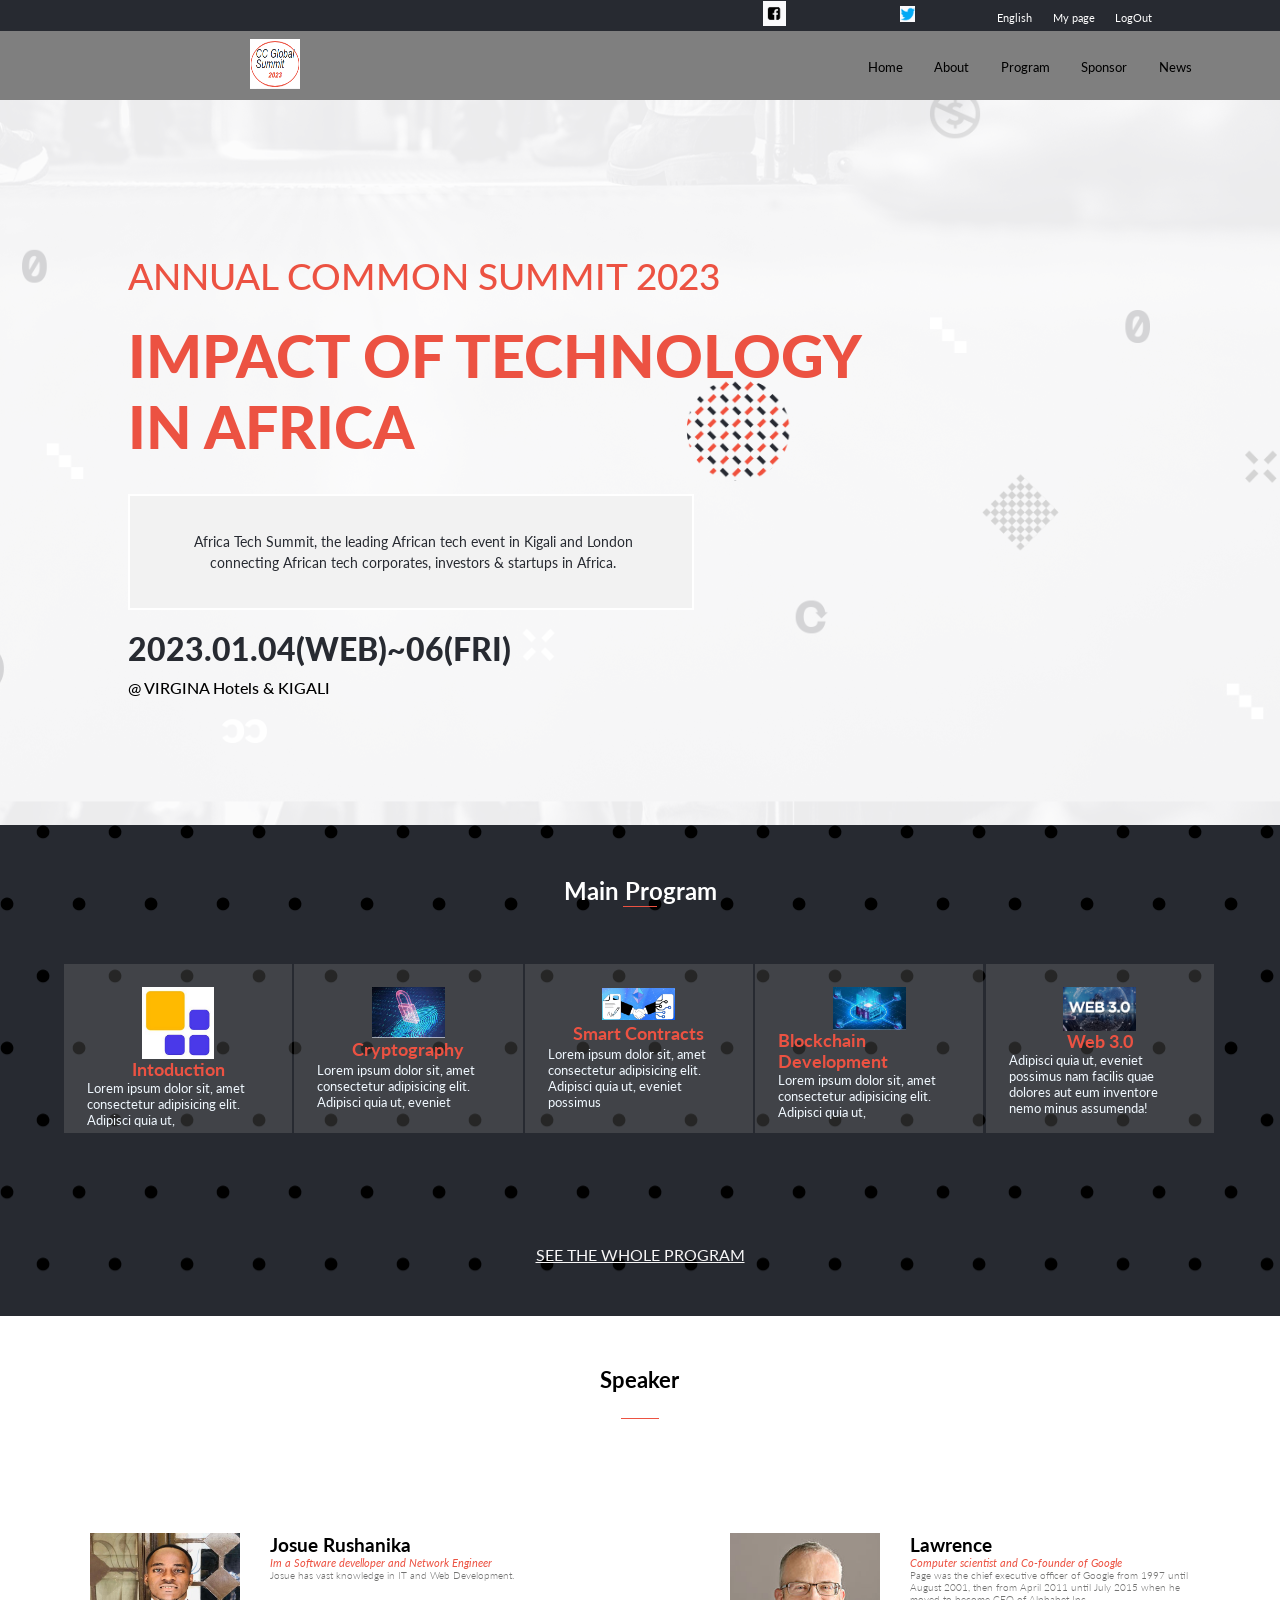
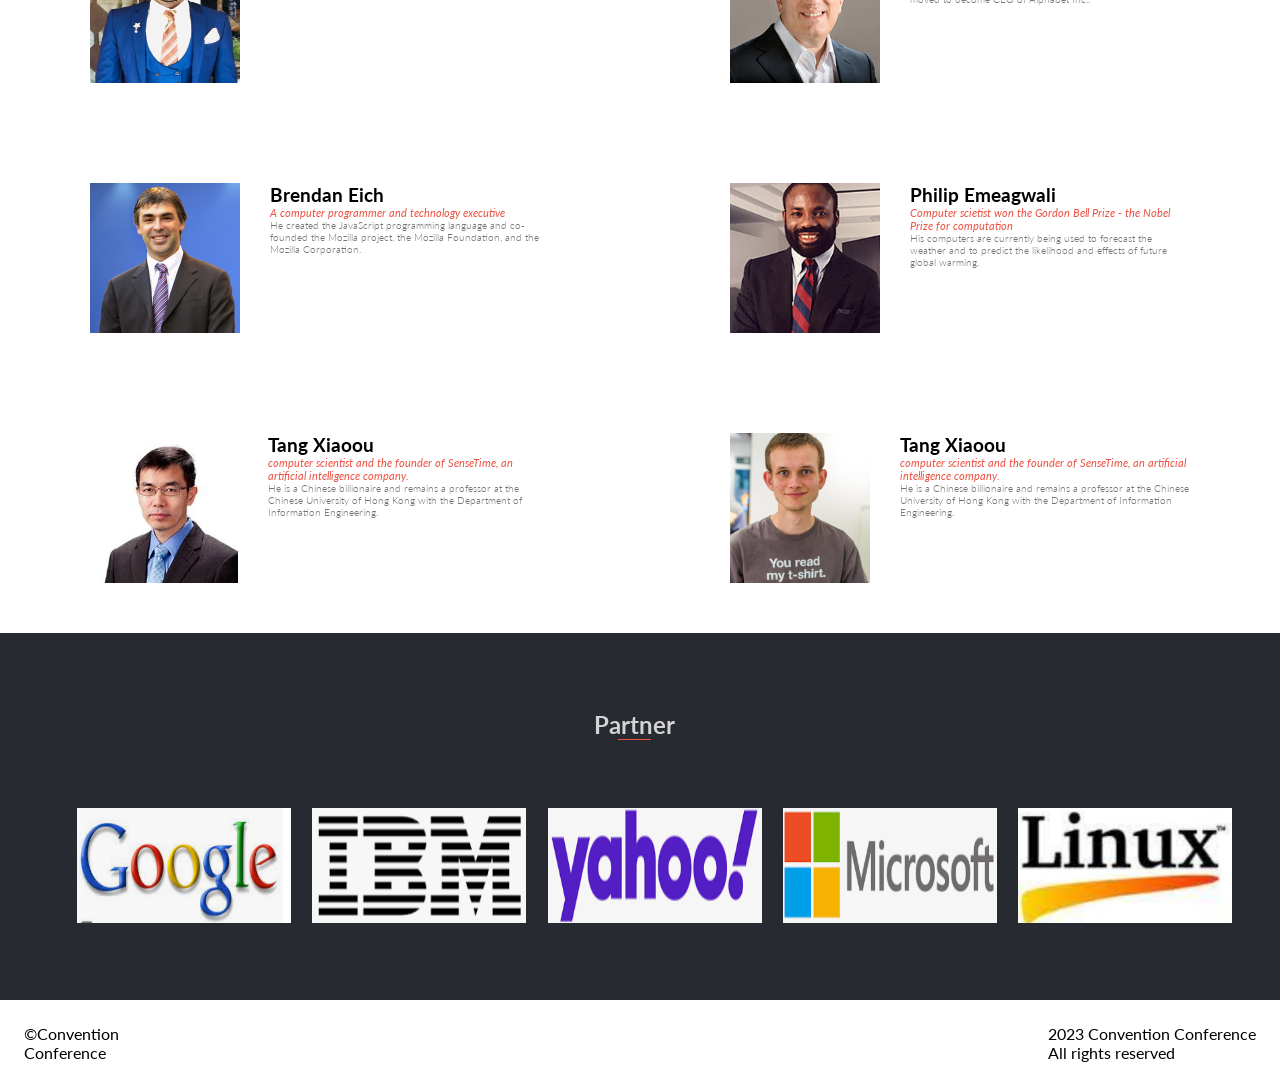
<file: index.html>
<!DOCTYPE html>
<html lang="en">
<head>
    <meta charset="UTF-8">
    <meta http-equiv="X-UA-Compatible" content="IE=edge">
    <meta name="viewport" content="width=device-width, initial-scale=1.0">
    <link rel="stylesheet" href="style.css">
  <link rel="stylesheet" href="https://cdnjs.cloudflare.com/ajax/libs/font-awesome/4.7.0/css/font-awesome.min.css">
  <link rel="preconnect" href="https://fonts.googleapis.com">
  <link rel="preconnect" href="https://fonts.gstatic.com" crossorigin>
  <link href="https://fonts.googleapis.com/css2?family=Oleo+Script+Swash+Caps&family=Open+Sans:wght@400;700&family=Poppins:ital,wght@0,200;0,300;0,500;0,600;0,700;0,800;1,200&family=Roboto:wght@100&display=swap" rel="stylesheet">
    <title>Rwanda Conference</title>
</head>
<body>
  <header class="header">
    <div class="header-menu class-hide">
      <ul class="header-menu-wrap">
         <li class="header-menu-item">
             <a href="#" class="facebook">
               <img src="img/fb.PNG" alt="facebok">
             </a>
         </li>

         <li class="header-menu-item">
          <a href="#" class="twitter">
            <img src="img/twt.PNG" alt="twitter">
          </a>
      </li>

  
      <li class="header-menu-item">
          <a href="#" class="print">
            English
          </a>
      </li>

      <li class="header-menu-item">
          <a href="#" class="print">
            My page
          </a>
      </li>

      <li class="header-menu-item">
          <a href="#" class="print">
            LogOut
          </a>
      </li>
      </ul>
    </div>
    
    <div class="menu-bg class-hide">

      <div class="head-nav">
        <div class="logo"><a class="logo" href="index.html">
          <img src="img/logo.PNG" alt="logo">
        </a></div>
         <nav class="nav-link">       
             <div class="nav-wrapper">
              <ul class="nav-wrapper class-hide">
                <li class="home"> <a href="index.html">Home</a></li>
                <li class="about"> <a href="about.html">About</a></li>
                 <li class=""> <a href="#">Program</a></li>
                 <li class=""> <a href="#">Sponsor</a></li>
                 <li class=""> <a href="#">News</a></li>
               </ul>
             </div>
         </nav>
         <!-- mobile version -->
         
         <button class="register">Register</button>
      </div>
    </div>
  </header>

    <section class="main-class">
      <a class="hamburger" href="#"> <img src="img/hb.PNG" alt="" ></a>
      <nav class="nav-mobile"> 
        <button class="closebtn">
         
          X
      </button>
        <div class="wrapper">
         <ul class="wrapper">
           <li class="home"> <a href="index.html">Home</a></li>
           <li class="about"> <a href="about.html">About</a></li>
            <li class=""> <a href="#">Program</a></li>
            <li class=""> <a href="#">Sponsor</a></li>
            <li class=""> <a href="#">News</a></li>
          </ul>
        </div>
    </nav>
      <p class="title-red"> ANNUAL  COMMON SUMMIT 2023</p>
      <h1 class="headingred">IMPACT OF TECHNOLOGY <br>IN AFRICA</h1>
      <div class="tech-explain"><p>Africa Tech Summit, the leading African tech event 
        in Kigali and London connecting African tech corporates, investors & startups in Africa.</p></div>

        <div address="address-place">
            <h2 class="address">2023.01.04(WEB)~06(FRI)</h2>
            <p class="place"><span>@</span> VIRGINA Hotels & KIGALI</p>
        </div>
    </section>


    <section class="program" id="program">
      <h2 class="program-title">Main Program</h2>
      <div class="underline"></div>

      <div class="program-wrapper">
          <div class="program-card">
            <img src="img/1p.PNG" alt="" class="program-img">
            <h4 class="program-lesson">Intoduction </h4>
            <p class="program-resume">
              Lorem ipsum dolor sit, amet consectetur adipisicing elit. Adipisci quia ut, 
            </p>
          </div>

          <div class="program-card">
            <img src="img/2p.PNG" alt="" class="program-img">
            <h4 class="program-lesson">Cryptography</h4>
            <p class="program-resume">
              Lorem ipsum dolor sit, amet consectetur adipisicing elit. Adipisci quia ut, eveniet 
            </p>
          </div>

          <div class="program-card">
            <img src="img/3p.PNG" alt="" class="program-img">
            <h4 class="program-lesson">Smart Contracts</h4>
            <p class="program-resume">
              Lorem ipsum dolor sit, amet consectetur adipisicing elit. Adipisci quia ut, eveniet possimus 
            </p>
          </div>

          <div class="program-card">
            <img src="img/4p.PNG" alt="" class="program-img">
            <h4 class="program-lesson">Blockchain Development</h4>
            <p class="program-resume">
              Lorem ipsum dolor sit, amet consectetur adipisicing elit. Adipisci quia ut, 
            </p>
          </div>

          <div class="program-card">
            <img src="img/5p.PNG" alt="" class="program-img">
            <h4 class="program-lesson">Web 3.0</h4>
            <p class="program-resume">
         Adipisci quia ut, eveniet possimus nam facilis quae dolores aut eum inventore nemo minus assumenda!
            </p>
          </div>
      </div>
      <button class="join-program"> Join Our conference 2023</button>
      <a href="#" class="see-whole  class-hide">SEE THE WHOLE PROGRAM</a>
    </section>




    <section class="lecture-list">
        <div class="lecture-list-one">
              <h3 class="lecture-text">Speaker</h3>
              <div class="underline"></div>
        </div>
        <div class="lecture-display">
           <!-- DYNAMIC WITH JS -->
        </div>
        
        <div class="display-boutton">
            <button id="plus" class="show-more"> More  <svg width="52" height="52" viewBox="0 0 24 24" style="fill: red;">
             <path d="M7.41 8.59L12 13.17l4.59-4.58L18 10l-6 6-6-6 1.41-1.41z" />
           </svg>
            </button>
            <button id="withdraw" class="show-more hide-lecture" >LESS<svg width="52" height="52" viewBox="0 0 24 24" fill="red">
             <path d="M7.41 15.41L12 10.83l4.59 4.58L18 14l-6-6-6 6z"/>
           </svg>
         </button>
          </div>
    </section>


    <section class="parteners-main class-hide ">
      <div class="parterner-title">
         <h3 class="partener-name">Partner</h3>
         <div class="underline"></div>
      </div>

      <div class="parteners-info">
      <img src="img/google.PNG" alt="google-logo">
      <img src="img/ibm.PNG" alt="ibm-logo">
      <img src="img/yahoo.PNG" alt="yahoo-logo">
      <img src="img/micros.PNG" alt="micros-logo">
      <img src="img/lunix.PNG" alt="linux-logo">
      
      </div>
    </section>

    <footer class="footer">
        <div class="footer-left">
          <p>&copy;Convention</p>
          <p>Conference</p>
        </div>

        <div class="footer-rigth">
          <p>2023 Convention Conference </p>
          <p>All rights reserved</p>
        </div>
    </footer>


      <script src="script.js"></script>
    </body>
    </html>
</file>
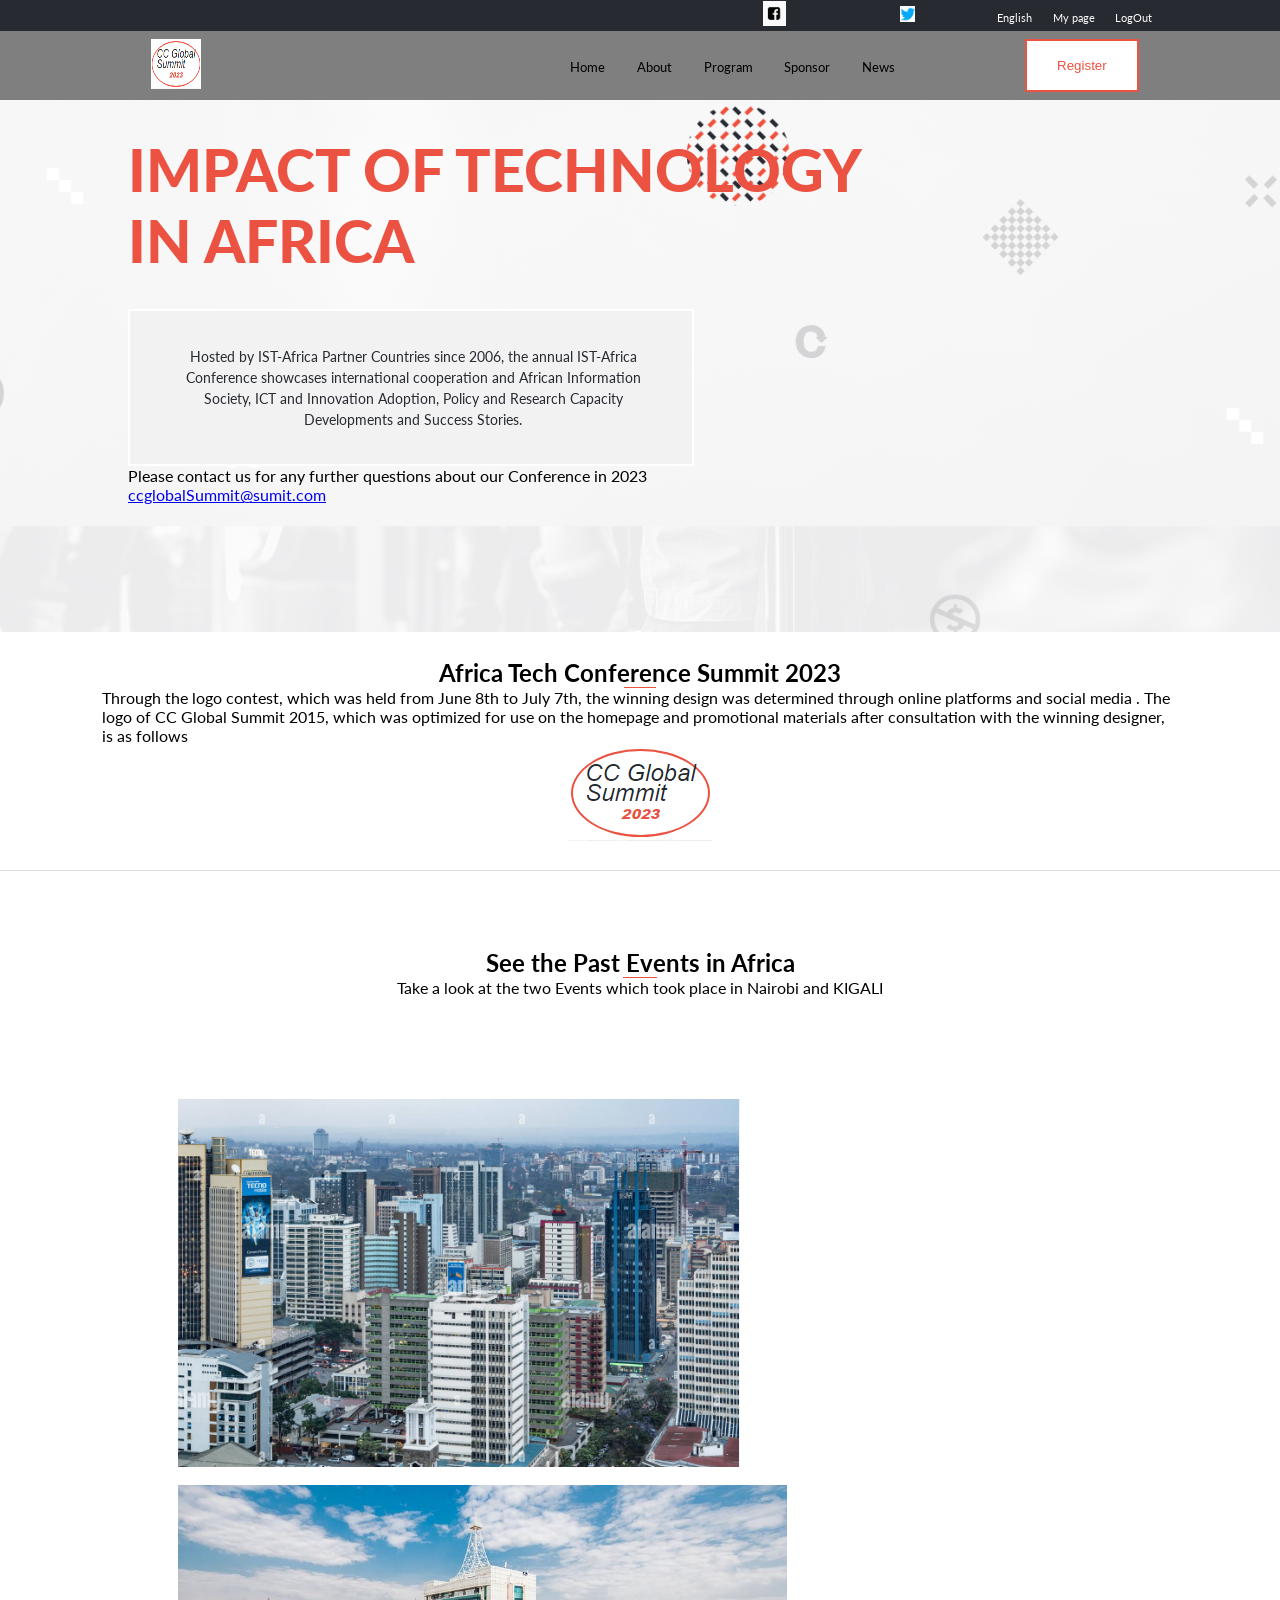
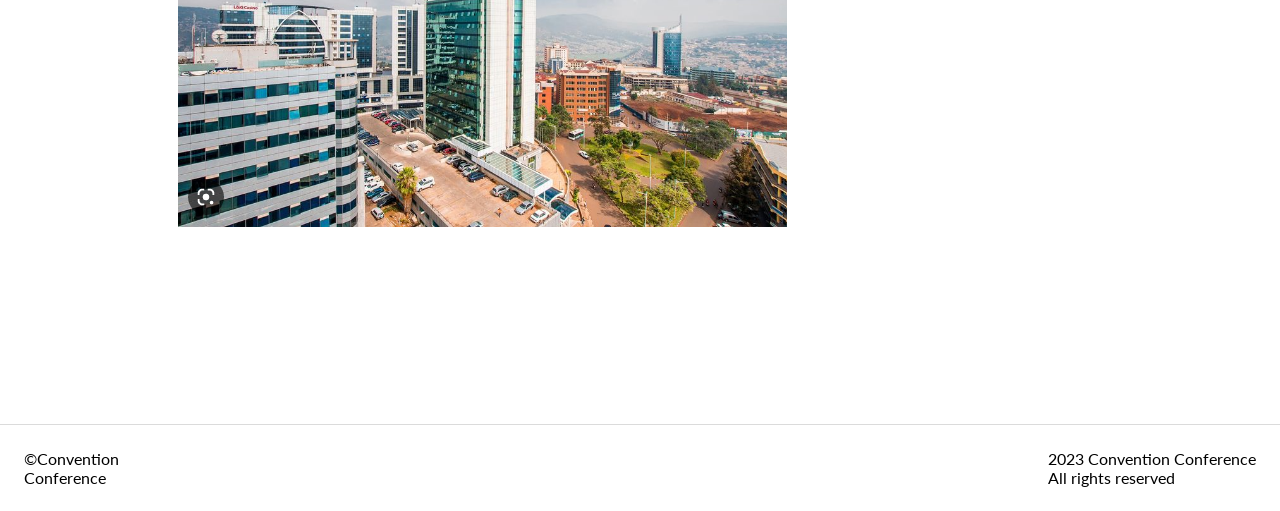
<file: about.html>
<!DOCTYPE html>
<html lang="en">
<head>
  <meta charset="UTF-8">
  <meta http-equiv="X-UA-Compatible" content="IE=edge">
  <meta name="viewport" content="width=device-width, initial-scale=1.0">
  <link rel="stylesheet" href="about.css">
  <link rel="stylesheet" href="https://cdnjs.cloudflare.com/ajax/libs/font-awesome/4.7.0/css/font-awesome.min.css">
  <link rel="preconnect" href="https://fonts.googleapis.com">
  <link rel="preconnect" href="https://fonts.gstatic.com" crossorigin>
  <link href="https://fonts.googleapis.com/css2?family=Oleo+Script+Swash+Caps&family=Open+Sans:wght@400;700&family=Poppins:ital,wght@0,200;0,300;0,500;0,600;0,700;0,800;1,200&family=Roboto:wght@100&display=swap" rel="stylesheet">
    <title>Rwanda Conference</title>
</head>
<body>
  <header class="header">
    <div class="header-menu class-hide">
      <ul class="header-menu-wrap">
         <li class="header-menu-item">
             <a href="#" class="facebook">
               <img src="img/fb.PNG" alt="facebok">
             </a>
         </li>

         <li class="header-menu-item">
          <a href="#" class="twitter">
            <img src="img/twt.PNG" alt="twitter">
          </a>
      </li>

  
      <li class="header-menu-item">
          <a href="#" class="print">
            English
          </a>
      </li>

      <li class="header-menu-item">
          <a href="#" class="print">
            My page
          </a>
      </li>

      <li class="header-menu-item">
          <a href="#" class="print">
            LogOut
          </a>
      </li>
      </ul>
    </div>
    
    <div class="menu-bg class-hide">

      <div class="head-nav">
        <div class="logo"><a class="logo" href="index.html">
          <img src="img/logo.PNG" alt="logo">
        </a></div>
         <nav class="nav-link">       
             <div class="nav-wrapper">
              <ul class="nav-wrapper class-hide">
                <li class="home"> <a href="index.html">Home</a></li>
                <li class="about"> <a href="about.html">About</a></li>
                 <li class=""> <a href="#">Program</a></li>
                 <li class=""> <a href="#">Sponsor</a></li>
                 <li class=""> <a href="#">News</a></li>
               </ul>
             </div>
         </nav>
         <!-- mobile version -->
         
         <button class="register">Register</button>
      </div>
    </div>
  </header>

    <section class="main-class">
      <a class="hamburger" href="#"> <img src="img/hb.PNG" alt="" ></a>
      <nav class="nav-mobile"> 
        <button class="closebtn">
         
          X
      </button>
        <div class="wrapper">
         <ul class="wrapper">
           <li class="home"> <a href="index.html">Home</a></li>
           <li class="about"> <a href="about.html">About</a></li>
            <li class=""> <a href="#">Program</a></li>
            <li class=""> <a href="#">Sponsor</a></li>
            <li class=""> <a href="#">News</a></li>
          </ul>
        </div>
    </nav>
    <h1 class="headingred">IMPACT OF TECHNOLOGY <br>IN AFRICA</h1>
    <div class="tech-explain"><p>Hosted by IST-Africa Partner Countries since 2006, the annual IST-Africa Conference showcases international cooperation and African Information Society, 
      ICT and Innovation Adoption, Policy and Research Capacity Developments and Success Stories.</p></div>

      <p class="info-conf"> Please contact us for any further questions about our Conference in 2023</p>
      <a id="info" href="#">ccglobalSummit@sumit.com</a>
    </section>

     <section class="about-logo">
      <h2 class="logo-topic"> Africa Tech Conference Summit 2023</h2>
      <div class="underline"></div>
      <p class="description">Through the logo contest, which was held from June 8th to July 7th, the winning design was determined through online platforms and social media . The logo of CC Global Summit 2015, which was optimized for use on the homepage and 
        promotional materials after consultation with the winning designer, is as follows</p>
           <div class="logo-box">
             <img src="img/logo.PNG" alt="" srcset="">
           </div>
     </section>

    <section class="old-training">
      <h2 class="old-title">See the Past  Events in Africa</h2>
      <div class="underline"></div>
      <p>Take a look at the two Events which took place in Nairobi and KIGALI</p>
      <div class="trainingimg">
          <a href="#" class="image">
              <img src="img/nairobi1.PNG" alt="">
          </a>
          <a href="#" class="image">
              <img src="img/rwanda1.PNG" alt="">
          </a>
      </div>
  </section
 
    <div></div>

      <footer class="footer">
        <div class="footer-left">
          <p>&copy;Convention</p>
          <p>Conference</p>
        </div>

        <div class="footer-rigth">
          <p>2023 Convention Conference </p>
          <p>All rights reserved</p>
        </div>
      </footer>


      <script src="script.js"></script>
    </body>
    </html>
</file>
<file: style.css>
@import url('https://fonts.googleapis.com/css2?family=Lato:wght@100;400;700&display=swap');

* {
  box-sizing: border-box;
  margin: 0;
  padding: 0;
  overflow-x: hidden;
}

html {
  overflow-x: hidden;
}

body {
  font-family: 'lato', sans-serif;
  margin: 0% 0% 0% 0%;
}

.hamburger {
  align-self: flex-start;
  margin: 5% 0% -3% 5%;
}

.nav-mobile {
  display: none;
  flex-direction: column;
  align-items: center;
  justify-content: center;
  width: 100%;
  height: 100vh;
  position: fixed;
  z-index: 1;
  background-color: rgba(186, 47, 47, 0.778);
  backdrop-filter: blur(5px);
  margin: 0;
  padding: 0;
  top: 0;
  left: 0;
}

.wrapper {
  display: flex;
  flex-direction: column;
  align-items: center;
  justify-content: center;
  margin-top: 100px;
  list-style: none;
}

.nav-wrapper li {
  list-style: none;
  padding: 0% 9%;
  margin-bottom: 2%;
}

.nav-wrapper li a {
  text-decoration: none;
  color: white;
  font-size: 1.1rem;
}

.wrapper ul li {
  margin-bottom: 20px;
  font-size: 2rem;
}

.wrapper ul li a {
  text-decoration: none;
  color: #fff;
}

.wrapper ul li a:hover {
  color: #000;
}

.class-hide {
  display: none;
}

.menu-bg {
  height: 100vh;
  width: 100%;
  background-color: rgba(0, 0, 0, 0.5);
}

.closebtn {
  display: none;
  z-index: 2;
  float: right;
  margin: 20px;
  border: none;
  color: #fff;
  font-size: 1.5rem;
  background-color: black;
  padding: 5px 8px;
  border-radius: 50%;
}

.nav-wrapper {
  margin-bottom: 59%;
}

.register {
  display: none;
}

footer {
  display: flex;
  justify-content: space-between;
  padding: 24px;
}

.head-nav {
  border: #ec5242 solid 2px;
  color: #d3d3d3;
  width: 100%;
  background-color: #272a31;
  display: none;
  overflow: hidden;
}

.hamburger img {
  width: 31px;
  text-decoration: none;
  color: beige;
}

.main-class {
  display: flex;
  align-items: flex-start;
  flex-direction: column;
  background-color: #f7f6f6;
  background-image: url(img/bg.jpg);
  background-position: 93% 6%;
  background-repeat: no-repeat;
  padding: 1% 5% 15% 5%;
}

.title-red {
  color: #ec5242;
  font-weight: 500;
  font-size: 1.2rem;
  margin: 12% 0% 0% 0%;
}

h1 {
  color: #ec5242;
  font-weight: 900;
  font-size: 1.2rem;
  margin: 15% 0% 0% 0%;
  padding: 0% 0% 0% 0%;
}

.tech-explain {
  border: white 2px solid;
  color: #272a31;
  background-color: rgb(242, 242, 242);
  max-width: 90%;
  margin: 3% 0% 0% 0%;
  padding: 5%;
}

.tech-explain p {
  color: #272a31;
  margin: 0% 0% 0% 0.9%;
  font-size: 0.9rem;
  line-height: 21px;
  text-align: center;
}

.address-place {
  padding: 0;
  margin: 0;
}

.place {
  font-weight: 500;
  margin: 0% 0%;
}

.address {
  font-weight: 899;
  font-size: 1.6rem;
  margin-bottom: 2.5%;
}

.nav-link img {
  width: 48%;
  margin: 11% 24% 0% 25%;
}

.program {
  background-color: #272a31;
  color: white;
  background-image: url(img/josue.png);
  padding: 8% 6%;
  display: flex;
  flex-direction: column;
  align-items: center;
}

.join-program {
  background-color: #ec5242;
  text-decoration: none;
  color: white;
  padding: 9% 9% 8% 9%;
}

.program-card img {
  width: 82%;
}

.program-resume {
  font-size: 0.8rem;
}

.program-lesson {
  color: #ec5242;
}

.program-card {
  grid-template-columns: 1fr 1.5fr 3.2fr;
  align-items: center;
  display: grid;
  padding: 0% 1%;
  max-height: 89%;
  margin-bottom: 1%;
  background-color: rgb(127, 127, 127, 0.3);
}

.program-wrapper {
  display: grid;
  margin: 10% 0%;
  grid-template-rows: 1fr 1fr 1fr 1fr 1fr;
}

.underline {
  border-bottom: #ec5242 solid 1px;
  height: 1.5px;
  width: 30%;
  margin: 0%;
}

.lecture-list {
  display: flex;
  flex-direction: column;
  align-items: center;
}

.lecture-list-one {
  align-items: center;
  flex-direction: column;
  margin-bottom: 11%;
  display: flex;
}

.lecture-all {
  display: flex;
  gap: 30px;
  margin: 50px 90px;
}

.image-lecture {
  width: 200px;
  height: 100px;
}

.lecture-nom {
  font-size: 1.2rem;
}

.lecture-titre {
  color: #ec5242;
  font-style: italic;
  font-size: 0.67rem;
}

.lecture-resu {
  font-weight: 100;
  color: rgb(20, 20, 20);
  font-size: 0.825rem;
}

.lecture-text {
  margin-top: 50px;
  margin-bottom: 8px;
  font-size: 1.5rem;
}

.show-more {
  display: flex;
  border: #e0e0e0 1px solid;
  justify-content: center;
  align-items: center;
}

.hide-lecture {
  display: unset;
  display: none;
}

.display-boutton {
  display: flex;
  flex-direction: column;
  width: 42%;
}

.partener-name {
  color: #f7f6f6;
}

.parterner-title {
  align-items: center;
  display: flex;
  flex-direction: column;
}

.parteners-main {
  display: none;
  background-color: #272a31;
}

.parteners-info {
  padding-right: 5%;
  margin-top: 6%;
}

.parteners-info img {
  width: 50%;
  grid-template-columns: 1fr 1fr 1fr;
  max-width: 100%;
}

.footer {
  background-color: white;

  /* color: #272a31; */
}

@media screen and (min-width: 769px) {
  * {
    overflow-x: visible;
  }

  .header-menu {
    display: block;
    background-color: #272a31;
    padding: 0.1% 10%;
  }

  /* .registerhide {
    display: none;
  } */

  .header-menu-wrap {
    margin: 0;
    align-items: center;
    display: flex;
    justify-content: flex-end;
  }

  .header-menu-item a {
    color: white;
    text-decoration: none;
    font-size: 0.7rem;
  }

  .header-menu-item img {
    width: 20%;
    justify-content: center;
  }

  .header-menu-item {
    margin-left: 2%;
    list-style: none;
  }

  .hamburger {
    display: none;
  }

  .menu-bg {
    width: 100%;
    height: 9%;
    display: block;
    overflow: hidden;
  }

  .logo img {
    width: 50px;
    height: 50px;
    border-radius: 50%;
  }

  .logo {
    margin: 8px 10px;
    width: 11%;
  }

  .nav-link {
    display: flex;
    justify-content: space-between;
  }

  .head-nav {
    width: 100%;
    display: flex;
    border: none;
    background-color: transparent;
    overflow: hidden;
    justify-content: space-around;
  }

  .nav-wrapper {
    overflow-x: inherit;
    margin: 0;
    display: flex;
    justify-content: space-between;
    align-items: center;
  }

  .closebtn {
    display: none;
  }

  .register {
    /* display: flex; */
    color: #ec5242;
    margin: 8px 10px;
    text-decoration: none;
    background-color: white;
    padding: 0 30px;
    border: #ec5242 2px solid;
    align-items: center;
  }

  #about {
    color: #ec5242;
  }

  .nav-wrapper li {
    margin: 0;
    padding: 0% 8%;
  }

  .nav-wrapper li a {
    font-size: 0.8rem;
    color: black;
  }

  .main-class {
    background-size: 137%;
    background-repeat: repeat-y;
    padding: 1% 5% 10% 10%;
    background-position: 53% 143%;
    background-image: url(./img/josue-main.png);
  }

  .headingred {
    padding: 0% 0% 0% 0%;
    margin: 2% 0% 0% 0%;
    font-size: 3.7rem;
    font-weight: 900;
  }

  .address {
    color: #272a31;
    margin-top: 5%;
    margin-bottom: 2.6%;
    font-weight: 900;
    font-size: 2rem;
  }

  .tech-explain {
    width: 52%;
    padding: 3.2%;
  }

  .underline {
    width: 3%;
  }

  .title-red {
    margin: 13% 0% 0% 0%;
    font-size: 2.3rem;
    font-weight: 500;
  }

  .program-wrapper {
    height: 10%;
    margin: 5% 0% 0% 0%;
    display: grid;
    grid-template-rows: unset;
    grid-template-columns: 1fr 1fr 1fr 1fr 1fr;
  }

  .program {
    height: 10%;
    padding: 4% 5%;
  }

  .program-card {
    height: 60%;
    padding: 10%;
    justify-items: center;
    margin-right: 1%;
    display: grid;
    grid-template-rows: 2fr 1.5fr 3fr;
    grid-template-columns: unset;
  }

  .join-program {
    display: none;
  }

  .program-lesson {
    font-size: 1.1rem;
  }

  .program-card img {
    width: 40%;
  }

  .see-whole {
    display: block;
    color: #f7f6f6;
  }

  .lecture-text {
    font-size: 1.4rem;
    margin-bottom: 1.99%;
  }

  .lecture-list-one {
    width: 98%;
    margin-bottom: 5%;
  }

  /* class dynamic */
  .lecture-display {
    grid-template-columns: repeat(2, 1fr);
    display: grid;
  }

  .lecture-all {
    display: flex;
  }

  .lecture-all img {
    width: 150px;
    height: 150px;
  }

  .lecture-nom {
    font-size: 1.2rem;
  }

  .lecture-titre {
    color: #ec5242;
    font-style: italic;
    font-size: 0.67rem;
  }

  .lecture-resu {
    font-weight: 300;
    color: #727271;
    font-size: 0.625rem;
  }

  ..hamburger img {
    display: none;
  }

  .display-boutton {
    display: none;
  }

  .program-resume {
    color: aliceblue;
    font-size: 0.8rem;
  }

  .parterner-title {
    width: 99%;
  }

  .partener-name {
    font-size: 1.499rem;
    color: #d3d3d3;
  }

  .parteners-info {
    display: flex;
  }

  .parteners-info img {
    margin-right: 2%;
    width: 20%;
  }

  .parteners-main {
    padding: 6%;
    display: block;
  }
}
</file>
<file: about.css>
@import url('https://fonts.googleapis.com/css2?family=Lato:wght@100;400;700&display=swap');

* {
  box-sizing: border-box;
  margin: 0;
  padding: 0;
  overflow-x: hidden;
}

html {
  overflow-x: hidden;
}

body {
  font-family: 'lato', sans-serif;
  margin: 0% 0% 0% 0%;
}

.hamburger {
  align-self: flex-start;
  margin: 5% 0% -3% 5%;
}

.trainingimg {
  margin: 9% 9%;
  max-width: 100%;
}

.image img {
  max-width: 100%;
  margin-right: 2%;
  margin-bottom: 2%;
  vertical-align: middle;
  position: relative;
}

.old-training {
  padding: 6%;
  align-items: center;
  flex-direction: column;
  display: flex;
  border-top: #dbdbdb solid 1px;
  border-bottom: #dbdbdb solid 1px;
}

.nav-mobile {
  display: none;
  flex-direction: column;
  align-items: center;
  justify-content: center;

  /* background-color: #272a31; */
  width: 100%;
  height: 100vh;
  position: fixed;
  z-index: 1;
  background: rgba(186, 47, 47, 0.778);
  backdrop-filter: blur(5px);
  margin: 0;
  padding: 0;
  top: 0;
  left: 0;
}

.wrapper {
  display: flex;
  flex-direction: column;
  align-items: center;
  justify-content: center;
  margin-top: 100px;
  list-style: none;
}

.nav-wrapper li {
  list-style: none;
  padding: 0% 9%;
  margin-bottom: 2%;
}

.nav-wrapper li a {
  text-decoration: none;
  color: white;
  font-size: 1.1rem;
}

.wrapper ul li {
  margin-bottom: 20px;
  font-size: 2rem;
}

.wrapper ul li a {
  text-decoration: none;
  color: #fff;
}

.wrapper ul li a:hover {
  color: #000;
}

.class-hide {
  display: none;
}

.menu-bg {
  height: 100vh;
  width: 100%;
  background-color: rgba(0, 0, 0, 0.5);
}

.closebtn {
  display: none;
  z-index: 2;
  float: right;
  margin: 20px;
  color: #fff;
  font-size: 1.5rem;
  background-color: black;
  padding: 5px 8px;
  border-radius: 50%;
}

.nav-wrapper {
  margin-bottom: 59%;
}

.register {
  display: none;
}

footer {
  display: flex;
  justify-content: space-between;
  padding: 24px;
}

.head-nav {
  border: #ec5242 solid 2px;
  color: #d3d3d3;
  width: 100%;
  background-color: #272a31;
  display: none;
  overflow: hidden;
}

.hamburger img {
  width: 31px;
  text-decoration: none;
  color: beige;
}

.main-class {
  display: flex;
  align-items: flex-start;
  flex-direction: column;
  background-color: #f7f6f6;
  background-image: url(img/bg.jpg);
  background-position: 93% 6%;
  background-repeat: no-repeat;
  padding: 1% 5% 15% 5%;
}

.title-red {
  color: #ec5242;
  font-weight: 500;
  font-size: 1.2rem;
  margin: 12% 0% 0% 0%;
}

h1 {
  color: #ec5242;
  font-weight: 900;
  font-size: 1.2rem;
  margin: 15% 0% 0% 0%;
  padding: 0% 0% 0% 0%;
}

.tech-explain {
  border: white 2px solid;
  color: #272a31;
  background-color: rgb(242, 242, 242);
  max-width: 90%;
  margin: 3% 0% 0% 0%;
  padding: 5%;
}

.tech-explain p {
  color: #272a31;
  margin: 0% 0% 0% 0.9%;
  font-size: 0.9rem;
  line-height: 21px;
  text-align: center;
}

.address-place {
  padding: 0;
  margin: 0;
}

.place {
  font-weight: 500;
  margin: 0% 0%;
}

.address {
  font-weight: 899;
  font-size: 1.6rem;
  margin-bottom: 2.5%;
}

.nav-link img {
  width: 48%;
  margin: 11% 24% 0% 25%;
}

.program {
  background-color: #272a31;
  color: white;
  background-image: url(img/josue.png);
  padding: 8% 6%;
  display: flex;
  flex-direction: column;
  align-items: center;
}

.join-program {
  background-color: #ec5242;
  text-decoration: none;
  color: white;
  padding: 9% 9% 8% 9%;
}

.program-card img {
  width: 82%;
}

.program-resume {
  font-size: 0.8rem;
}

.program-lesson {
  color: #ec5242;
}

.program-card {
  grid-template-columns: 1fr 1.5fr 3.2fr;
  align-items: center;
  display: grid;
  padding: 0% 1%;
  max-height: 89%;
  margin-bottom: 1%;
  background-color: rgb(127, 127, 127, 0.3);
}

.program-wrapper {
  display: grid;
  margin: 10% 0%;
  grid-template-rows: 1fr 1fr 1fr 1fr 1fr;
}

.underline {
  border-bottom: #ec5242 solid 1px;
  height: 1.5px;
  width: 30%;
  margin: 0%;
}

.lecture-list {
  display: flex;
  flex-direction: column;

  /* padding: 6%; */
  align-items: center;
}

.lecture-list-one {
  align-items: center;
  flex-direction: column;
  margin-bottom: 11%;
  display: flex;
}

.lecture-all {
  display: flex;
  gap: 30px;
  margin: 50px 90px;
}

.image-lecture {
  width: 200px;
  height: 100px;
}

.lecture-nom {
  font-size: 1.2rem;
}

.lecture-titre {
  color: #ec5242;
  font-style: italic;
  font-size: 0.67rem;
}

.lecture-resu {
  font-weight: 400;
  color: #313131;
  font-size: 0.625rem;
}

.lecture-text {
  margin-top: 50px;
  margin-bottom: 8px;
  font-size: 1.5rem;
}

.show-more {
  display: flex;
  border: #e0e0e0 1px solid;
  justify-content: center;
  align-items: center;
}

.hide-lecture {
  display: unset;
  display: none;
}

.display-boutton {
  display: flex;
  flex-direction: column;
  width: 42%;
}

.partener-name {
  color: #f7f6f6;
}

.parterner-title {
  align-items: center;
  display: flex;
  flex-direction: column;
}

.parteners-main {
  display: none;
  background-color: #272a31;
}

.parteners-info {
  padding-right: 5%;
  margin-top: 6%;
}

.parteners-info img {
  width: 50%;
  grid-template-columns: 1fr 1fr 1fr;
  max-width: 100%;
}

.footer {
  background-color: white;

  /* color: #272a31; */
}

@media screen and (min-width: 769px) {
  * {
    overflow-x: visible;
  }

  .header-menu {
    display: block;
    background-color: #272a31;
    padding: 0.1% 10%;
  }

  /* .registerhide {
    display: none;
  } */

  .header-menu-wrap {
    margin: 0;
    align-items: center;
    display: flex;
    justify-content: flex-end;
  }

  .header-menu-item a {
    color: white;
    text-decoration: none;
    font-size: 0.7rem;
  }

  .header-menu-item img {
    width: 20%;
    justify-content: center;
  }

  .header-menu-item {
    margin-left: 2%;
    list-style: none;
  }

  .hamburger {
    display: none;
  }

  .menu-bg {
    width: 100%;
    height: 9%;
    display: block;
    overflow: hidden;
  }

  .logo img {
    width: 50px;
    height: 50px;
    border-radius: 50%;
  }

  .logo {
    margin: 8px 10px;
    width: 11%;
  }

  .nav-link {
    display: flex;
    justify-content: space-between;
  }

  .head-nav {
    width: 100%;
    display: flex;
    border: none;
    background-color: transparent;
    overflow: hidden;
    justify-content: space-around;
  }

  .nav-wrapper {
    overflow-x: inherit;
    margin: 0;
    display: flex;
    justify-content: space-between;
    align-items: center;
  }

  .closebtn {
    display: none;
  }

  .register {
    display: flex;
    color: #ec5242;
    margin: 8px 10px;
    text-decoration: none;
    background-color: white;
    padding: 0 30px;
    border: #ec5242 2px solid;
    align-items: center;
  }

  .about-logo {
    align-items: center;
    flex-direction: column;
    display: flex;
    padding: 2% 8%;
  }

  #about {
    color: #ec5242;
  }

  .nav-wrapper li a {
    font-size: 0.8rem;
    color: black;
  }

  .nav-wrapper li {
    margin: 0;
    padding: 0% 8%;
  }

  .main-class {
    background-size: 137%;
    background-repeat: repeat-y;
    padding: 1% 5% 10% 10%;
    background-position: 53% 143%;
    background-image: url(./img/josue-main.png);
  }

  .headingred {
    margin: 2% 0% 0% 0%;
    font-size: 3.7rem;
    font-weight: 900;
  }

  .address {
    color: #272a31;
    margin-top: 5%;
    margin-bottom: 2.6%;
    font-weight: 900;
    font-size: 2rem;
  }

  .tech-explain {
    width: 52%;
    padding: 3.2%;
  }

  .underline {
    width: 3%;
  }

  .title-red {
    margin: 13% 0% 0% 0%;
    font-size: 2.3rem;
    font-weight: 500;
  }

  .program-wrapper {
    height: 10%;
    margin: 5% 0% 0% 0%;
    display: grid;
    grid-template-rows: unset;
    grid-template-columns: 1fr 1fr 1fr 1fr 1fr;
  }

  .program {
    height: 10%;
    padding: 4% 5%;
  }

  .program-card {
    height: 60%;
    padding: 10%;
    justify-items: center;
    margin-right: 1%;
    display: grid;
    grid-template-rows: 2fr 1.5fr 3fr;
    grid-template-columns: unset;
  }

  .join-program {
    display: none;
  }

  .program-lesson {
    font-size: 1.1rem;
  }

  .program-card img {
    width: 40%;
  }

  .see-whole {
    display: block;
    color: #f7f6f6;
  }

  .lecture-text {
    font-size: 1.4rem;
    margin-bottom: 1.99%;
  }

  .lecture-list-one {
    width: 98%;
    margin-bottom: 5%;
  }

  /* class dynamic */
  .lecture-display {
    grid-template-columns: repeat(2, 1fr);
    display: grid;
  }

  .lecture-all {
    display: flex;
  }

  .lecture-all img {
    width: 150px;
    height: 150px;
  }

  .lecture-nom {
    font-size: 1.2rem;
  }

  .lecture-titre {
    color: #ec5242;
    font-style: italic;
    font-size: 0.67rem;
  }

  .lecture-resu {
    font-weight: 300;
    color: #727271;
    font-size: 0.625rem;
  }

  .display-boutton {
    display: none;
  }

  .program-resume {
    color: aliceblue;
    font-size: 0.8rem;
  }

  .parterner-title {
    width: 99%;
  }

  .partener-name {
    font-size: 1.499rem;
    color: #d3d3d3;
  }

  .parteners-info {
    display: flex;
  }

  .parteners-info img {
    margin-right: 2%;
    width: 20%;
  }

  .parteners-main {
    height: 46vh;
    padding: 6%;
    display: block;
  }
}
</file>
